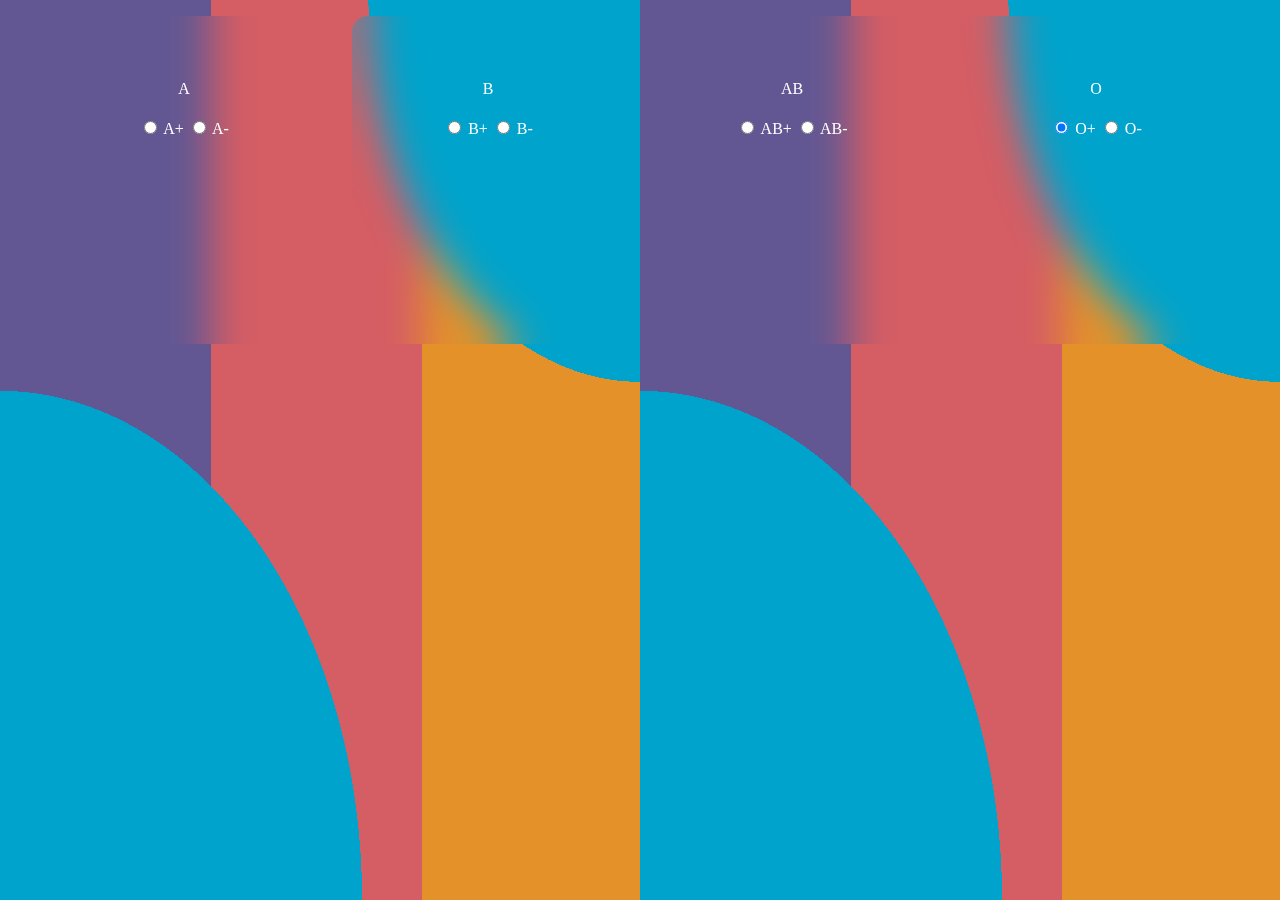
<file: card_bloodType.html>
<!DOCTYPE html>
<html lang="en">

<head>
    <meta charset="UTF-8">
    <meta http-equiv="X-UA-Compatible" content="IE=edge">
    <meta name="viewport" content="width=device-width, initial-scale=1.0">
    <title>Document</title>
    <link rel="stylesheet" href="card_bloodType.css">
</head>

<body>
    <!-- <section> -->
    <div class="card-holder">
        <div class="card">
            <span>A</span>
            <div class="switch">
                <input type="radio" name="choice" id="yes" checked>
                <label for="a+">A+</label>
                <input type="radio" name="choice" id="no">
                <label for="a-">A-</label>
                <span class="switchFilter"></span>
            </div>
            
        </div>
        <div class="card">
            <span>B</span>
            <div class="switch">
                <input type="radio" name="choice" id="yes" checked>
                <label for="b+">B+</label>
                <input type="radio" name="choice" id="no">
                <label for="b-">B-</label>
                <span class="switchFilter"></span>
            </div>
        </div>
        <div class="card">
            <span>AB</span>
            <div class="switch">
                <input type="radio" name="choice" id="yes" checked>
                <label for="ab+">AB+</label>
                <input type="radio" name="choice" id="no">
                <label for="ab-">AB-</label>
                <span class="switchFilter"></span>
            </div>
        </div>
        <div class="card">
            <span>O</span>
            <div class="switch">
                <input type="radio" name="choice" id="yes" checked>
                <label for="o+">O+</label>
                <input type="radio" name="choice" id="no">
                <label for="o-">O-</label>
                <span class="switchFilter"></span>
            </div>
        </div>
    </div>
    <!-- </section> -->


</body>

</html>
</file>
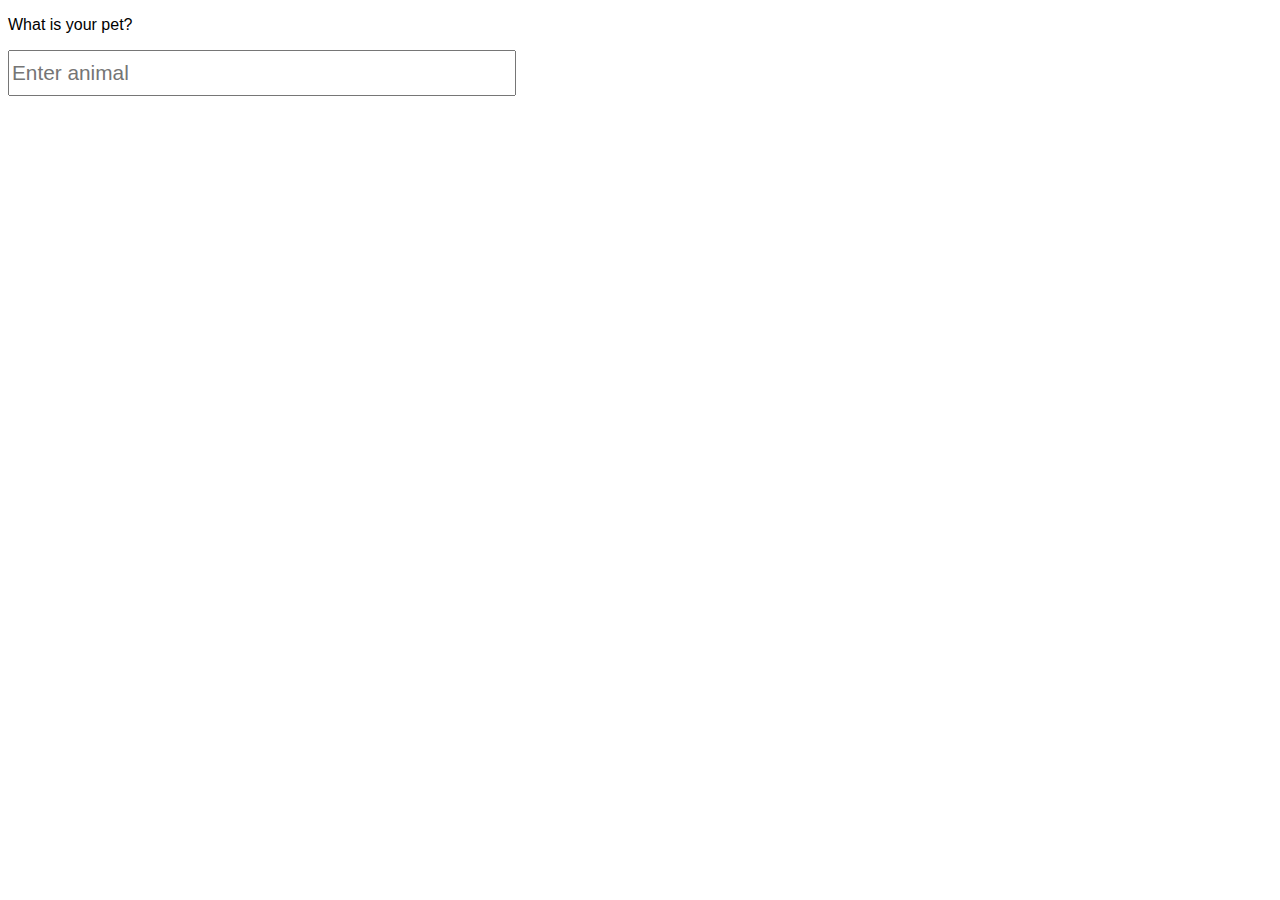
<file: temp.html>
<!DOCTYPE html>
<html>
  <head>
    <title>Datalist Dropdown Demo</title>
    <style type="text/css">
      body {
        font-family: sans-serif;
      }
      input {
        height: 40px;
        font-size: 1.3em;
        width: 500px;
        color: #000;
      }
    </style>
  </head>
  <body>
    <p>What is your pet?</p>
    <input type="text" list="animals" placeholder="Enter animal" />
    <datalist id="animals">
      <option>Aardvark</option>
      <option>Albatross</option>
      <option>Alligator</option>
      <option>Alpaca</option>
      <option>Amphibian</option>
      <option>Ant</option>
      <option>Ape</option>
      <option>Badger</option>
      <option>Bat</option>
      <option>Bear</option>
      <option>Bee</option>
      <option>Beetle</option>
      <option>Bird</option>
      <option>Bison</option>
      <option>Blackbird</option>
      <option>Boa</option>
      <option>Boar</option>
      <option>Bobcat</option>
      <option>Bobolink</option>
      <option>Bonobo</option>
      <option>Booby</option>
      <option>Bovid</option>
      <option>Bug</option>
      <option>Butterfly</option>
      <option>Buzzard</option>
      <option>Camel</option>
      <option>Cat</option>
      <option>Cattle</option>
      <option>Chicken</option>
      <option>Chimpanzee</option>
      <option>Chinchilla</option>
      <option>Chipmunk</option>
      <option>Cobra</option>
      <option>Coral</option>
      <option>Cougar</option>
      <option>Cow</option>
      <option>Crayfish</option>
      <option>Cricket</option>
      <option>Crocodile</option>
      <option>Crow</option>
      <option>Cuckoo</option>
      <option>Dinosaur</option>
      <option>Dog</option>
      <option>Dolphin</option>
      <option>Donkey</option>
      <option>Dormouse</option>
      <option>Dove</option>
      <option>Dragonfly</option>
      <option>Dragon</option>
      <option>Duck</option>
      <option>Eagle</option>
      <option>Earthworm</option>
      <option>Earwig</option>
      <option>Echidna</option>
      <option>Eel</option>
      <option>Egret</option>
      <option>Elephant</option>
      <option>Elk</option>
      <option>Emu</option>
      <option>Firefly</option>
      <option>Fish</option>
      <option>Flamingo</option>
      <option>Flea</option>
      <option>Fly</option>
      <option>Fowl</option>
      <option>Fox</option>
      <option>Frog</option>
      <option>Gazelle</option>
      <option>Gecko</option>
      <option>Gerbil</option>
      <option>Gibbon</option>
      <option>Giraffe</option>
      <option>Goat</option>
      <option>Goldfish</option>
      <option>Goose</option>
      <option>Gopher</option>
      <option>Gorilla</option>
      <option>Hamster</option>
      <option>Hare</option>
      <option>Harrier</option>
      <option>Hawk</option>
      <option>Hedgehog</option>
      <option>Hippo</option>
      <option>Horse</option>
      <option>Hoverfly</option>
      <option>Hummingbird</option>
      <option>Hyena</option>
      <option>Iguana</option>
      <option>Jackal</option>
      <option>Jaguar</option>
      <option>Jay</option>
      <option>Jellyfish</option>
      <option>Kangaroo</option>
      <option>Kingfisher</option>
      <option>Kite</option>
      <option>Kiwi</option>
      <option>Koala</option>
      <option>Krill</option>
      <option>Lark</option>
      <option>Leech</option>
      <option>Lemming</option>
      <option>Lemur</option>
      <option>Leopard</option>
      <option>Lizard</option>
      <option>Llama</option>
      <option>Lobster</option>
      <option>Meerkat</option>
      <option>Mink</option>
      <option>Mole</option>
      <option>Monkey</option>
      <option>Moose</option>
      <option>Mosquito</option>
      <option>Moth</option>
      <option>Mouse</option>
      <option>Octopus</option>
      <option>Orca</option>
      <option>Ostrich</option>
      <option>Otter</option>
      <option>Owl</option>
      <option>Ox</option>
      <option>Panda</option>
      <option>Panther</option>
      <option>Pelican</option>
      <option>Penguin</option>
      <option>Pig</option>
      <option>Possum</option>
      <option>Prawn</option>
      <option>Puffin</option>
      <option>Puma</option>
      <option>Rat</option>
      <option>Rattlesnake</option>
      <option>Raven</option>
      <option>Reindeer</option>
      <option>Rodent</option>
      <option>Rook</option>
      <option>Rooster</option>
      <option>Salmon</option>
      <option>Shark</option>
      <option>Sheep</option>
      <option>Shrew</option>
      <option>Shrimp</option>
      <option>Snail</option>
      <option>Snake</option>
      <option>Squid</option>
      <option>Squirrel</option>
      <option>Starfish</option>
      <option>Stingray</option>
      <option>Stoat</option>
      <option>Stork</option>
      <option>Sturgeon</option>
      <option>Swallow</option>
      <option>Swan</option>
      <option>Swift</option>
      <option>Swordfish</option>
      <option>Swordtail</option>
      <option>Termite</option>
      <option>Tiger</option>
      <option>Toad</option>
      <option>Tortoise</option>
      <option>Turtle</option>
      <option>Viper</option>
      <option>Vole</option>
      <option>Vulture</option>
      <option>Whippet</option>
      <option>Wolf</option>
      <option>Wombat</option>
      <option>Woodpecker</option>
      <option>Wren</option>
      <option>Yak</option>
      <option>Zebra</option>
    </datalist>
  </body>
</html>
</file>
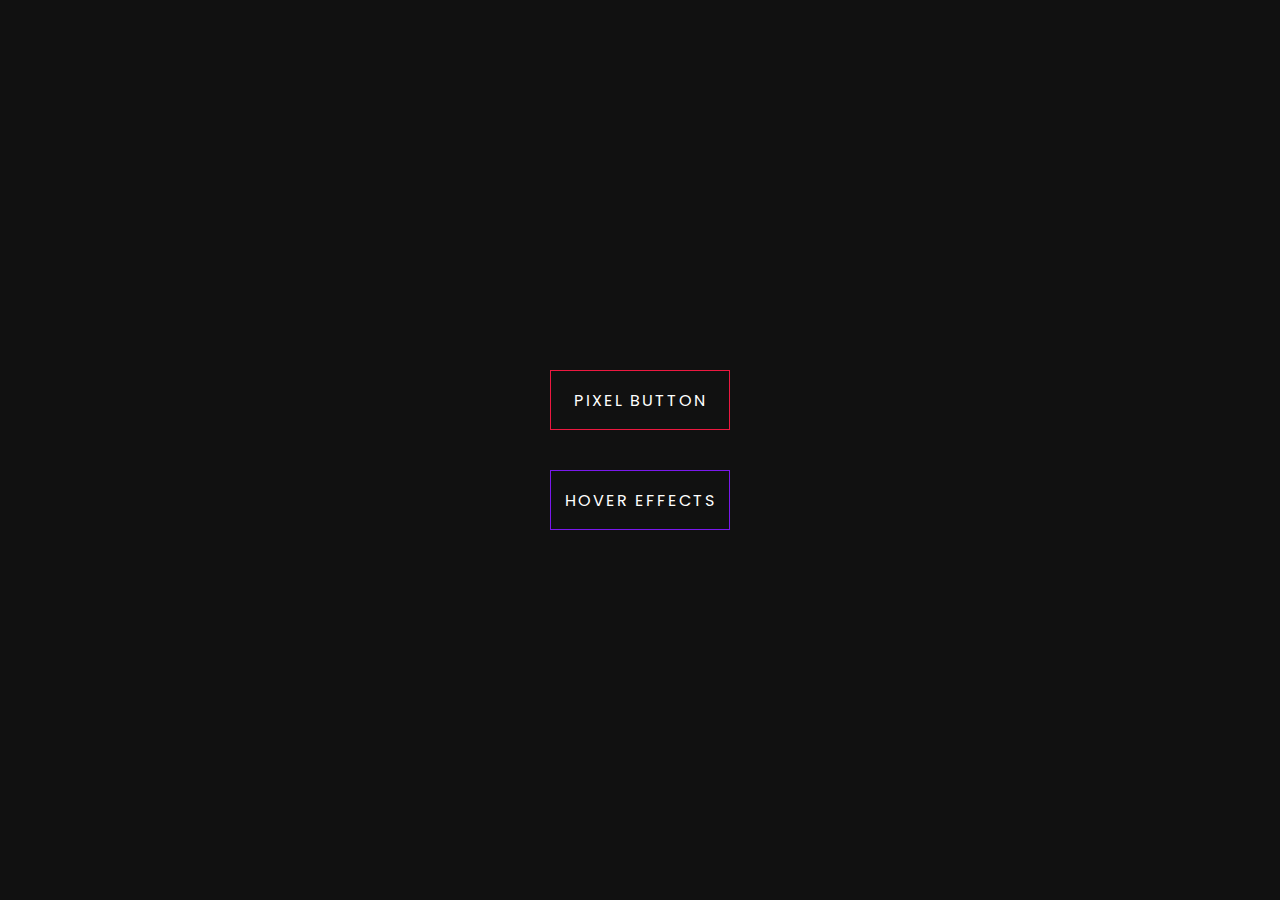
<file: tempp.html>
<html lang="en">
<head>
  <meta charset="UTF-8">
  <meta name="viewport" content="width=device-width, initial-scale=">
  <title></title>
  <link rel="stylesheet" href="tempp.css">
</head>
<body>
  <a href="javascript:void(0);">Pixel button</a>
  <a href="javascript:void(0);">Hover effects</a>
</body>
</html>
</file>
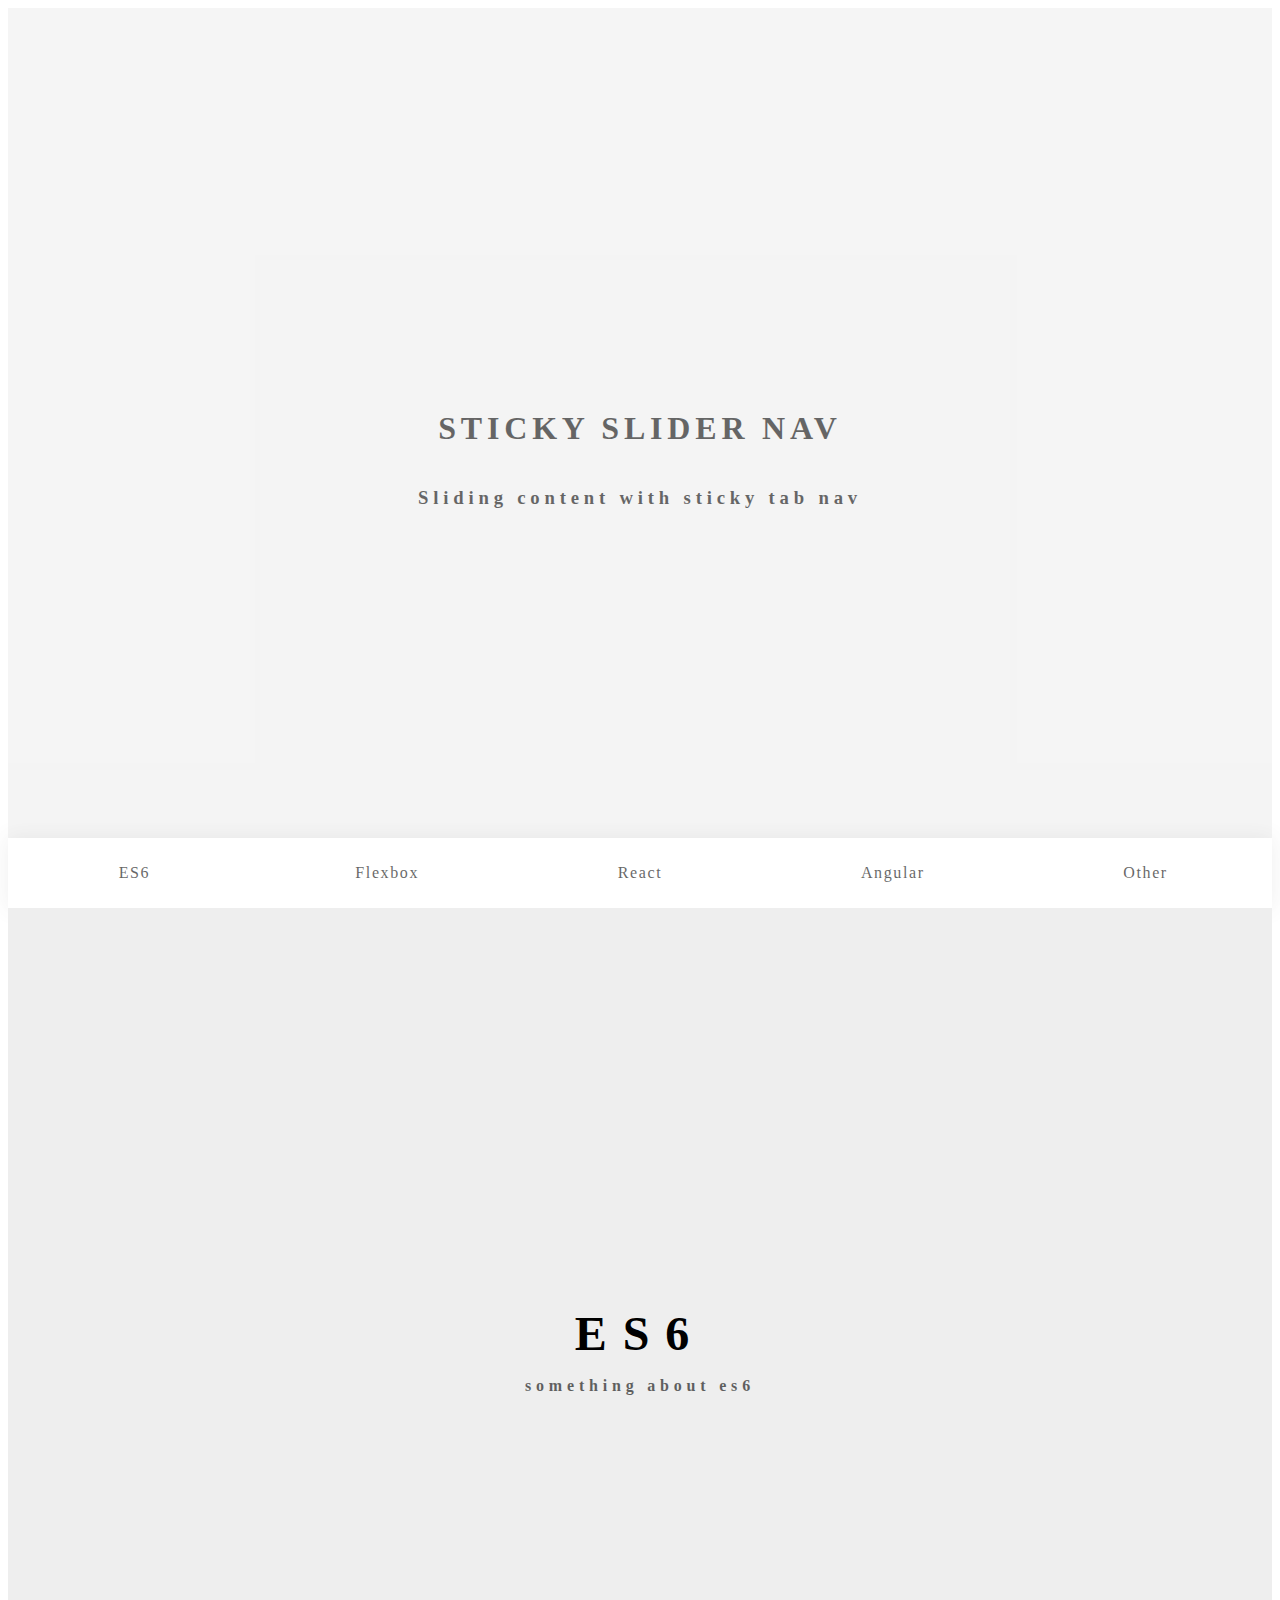
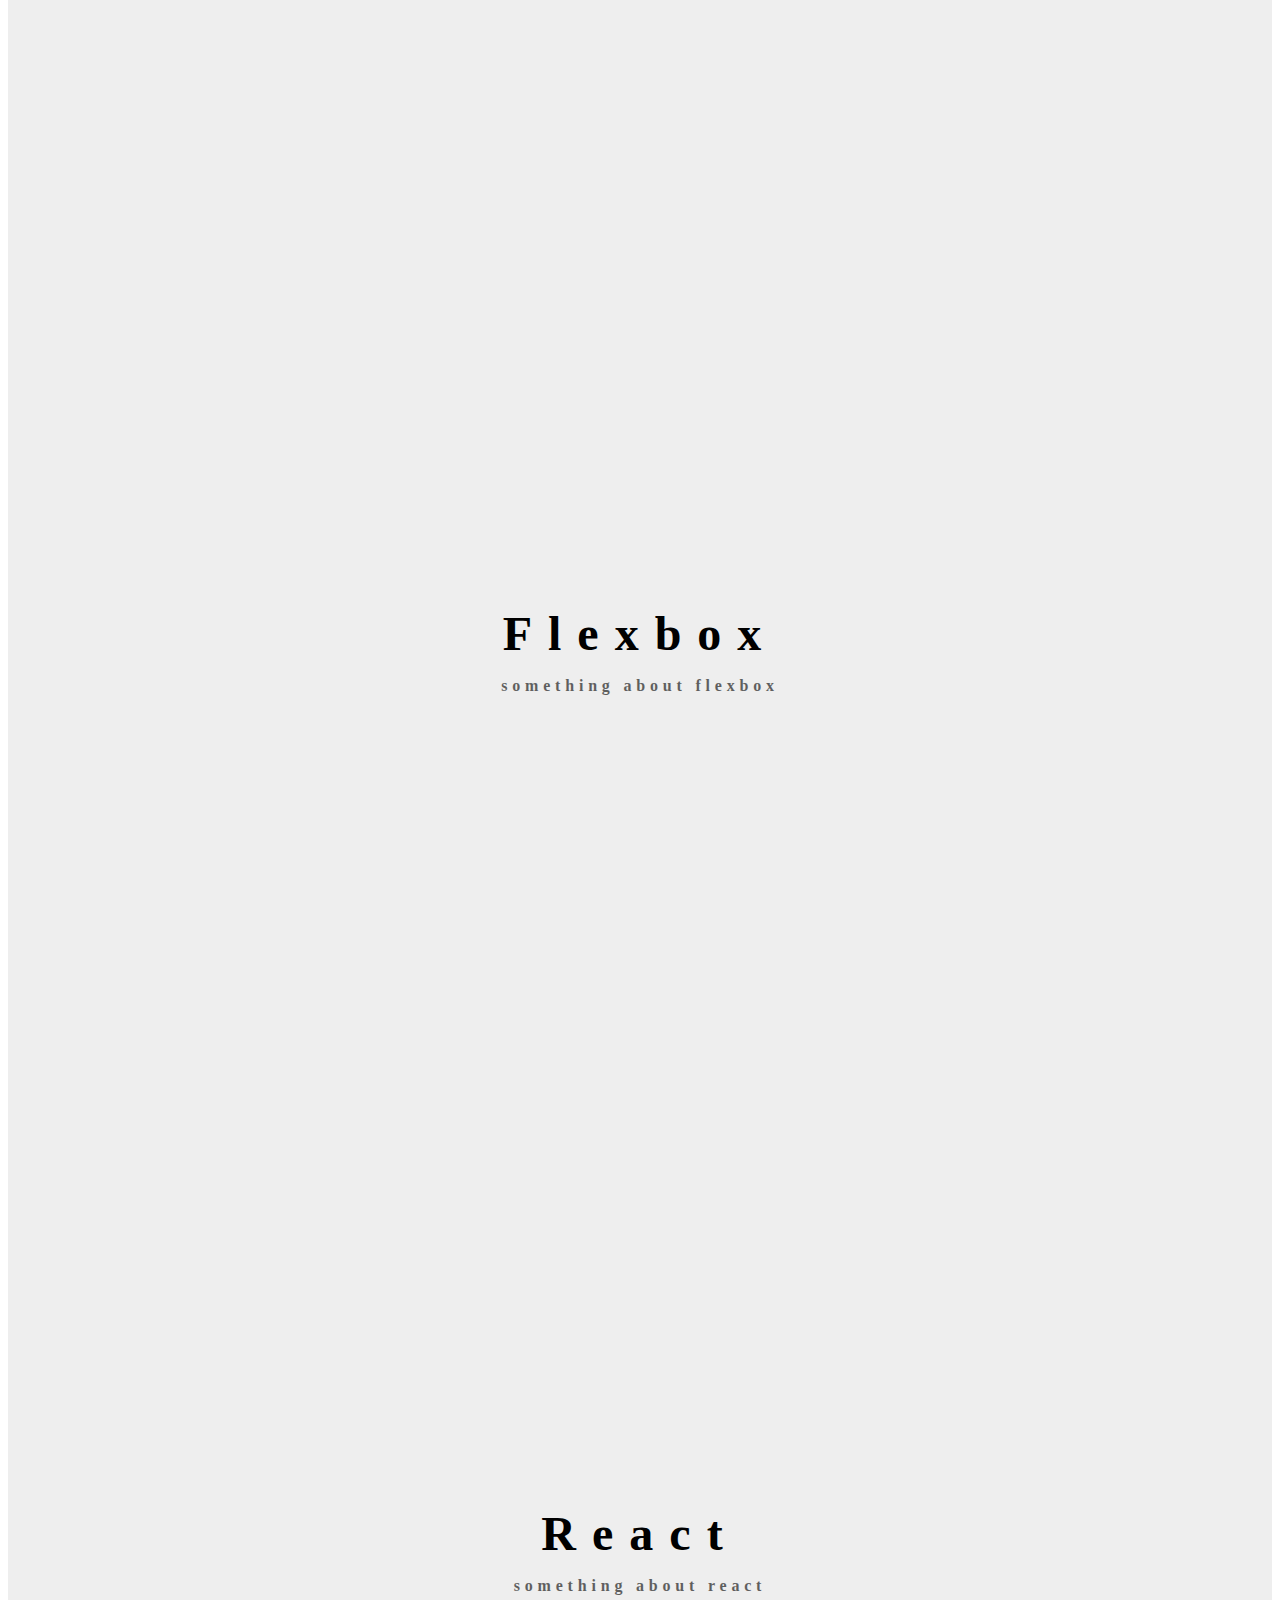
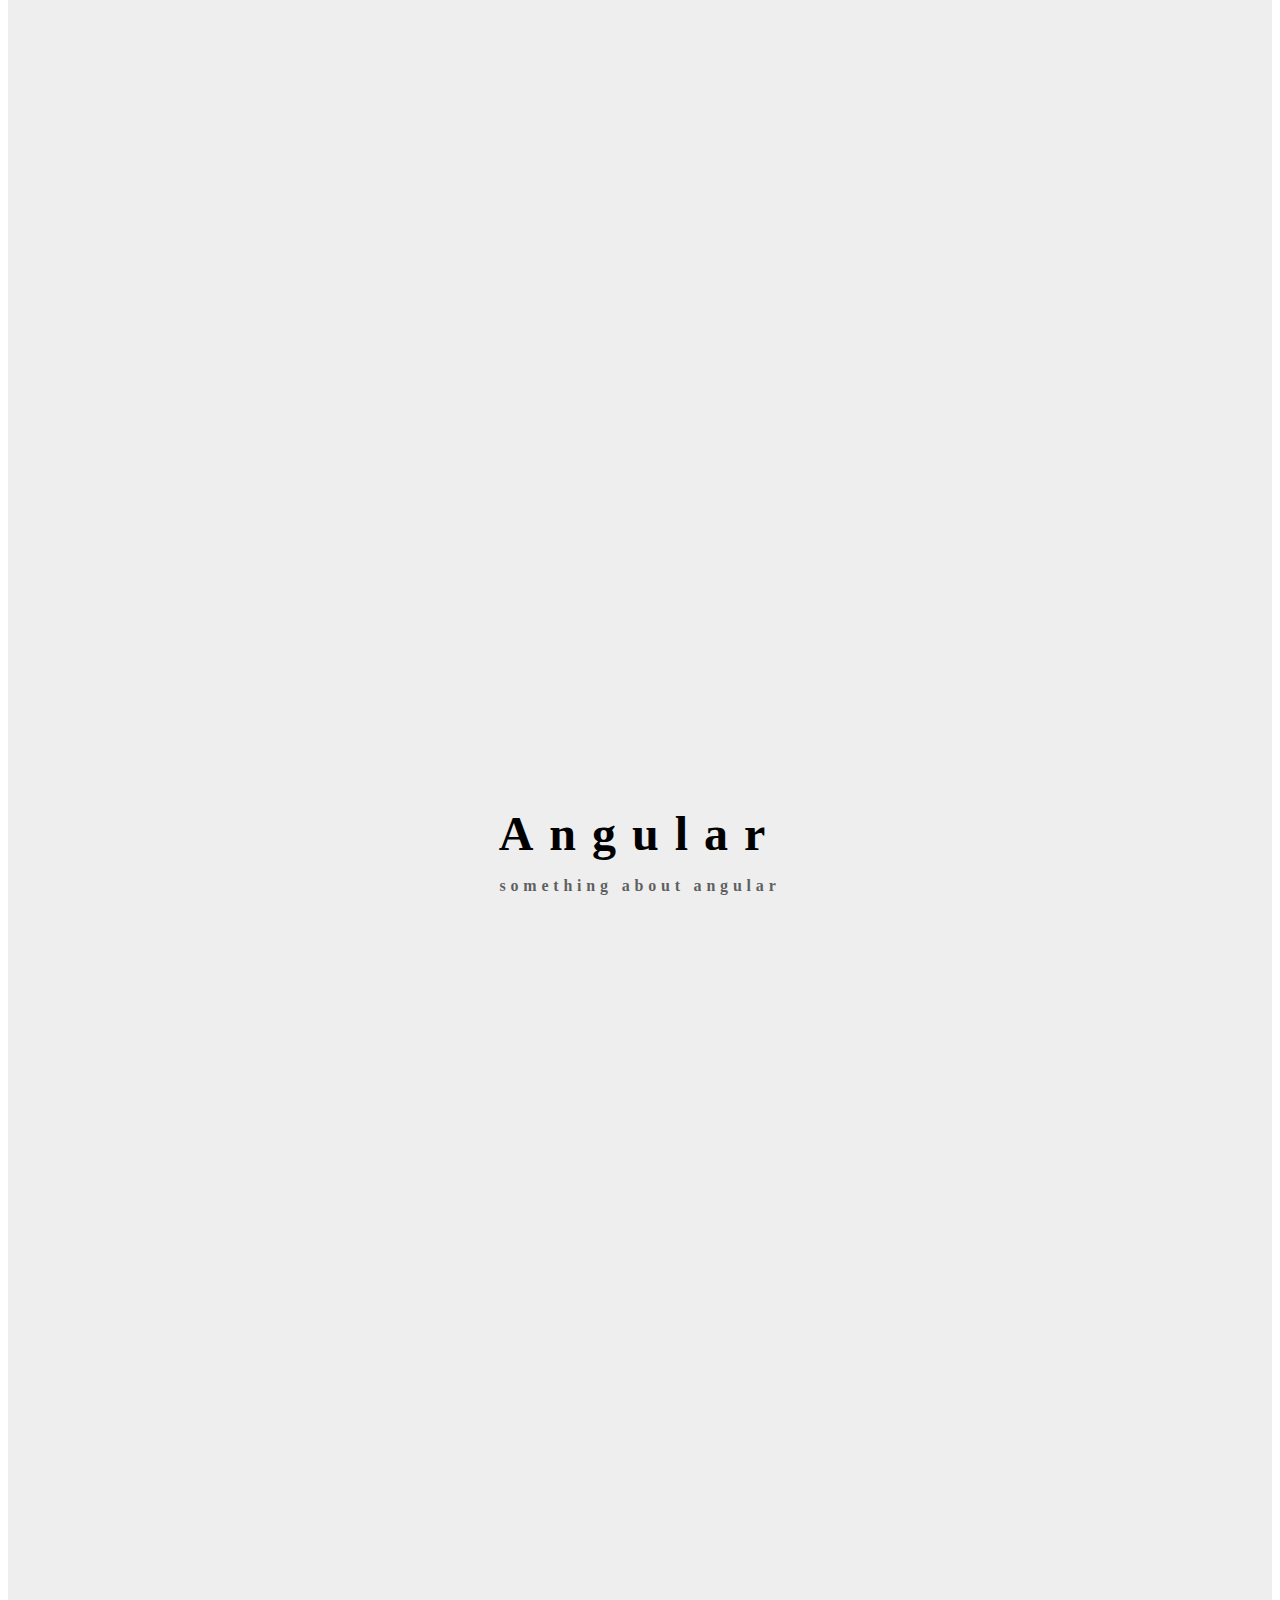
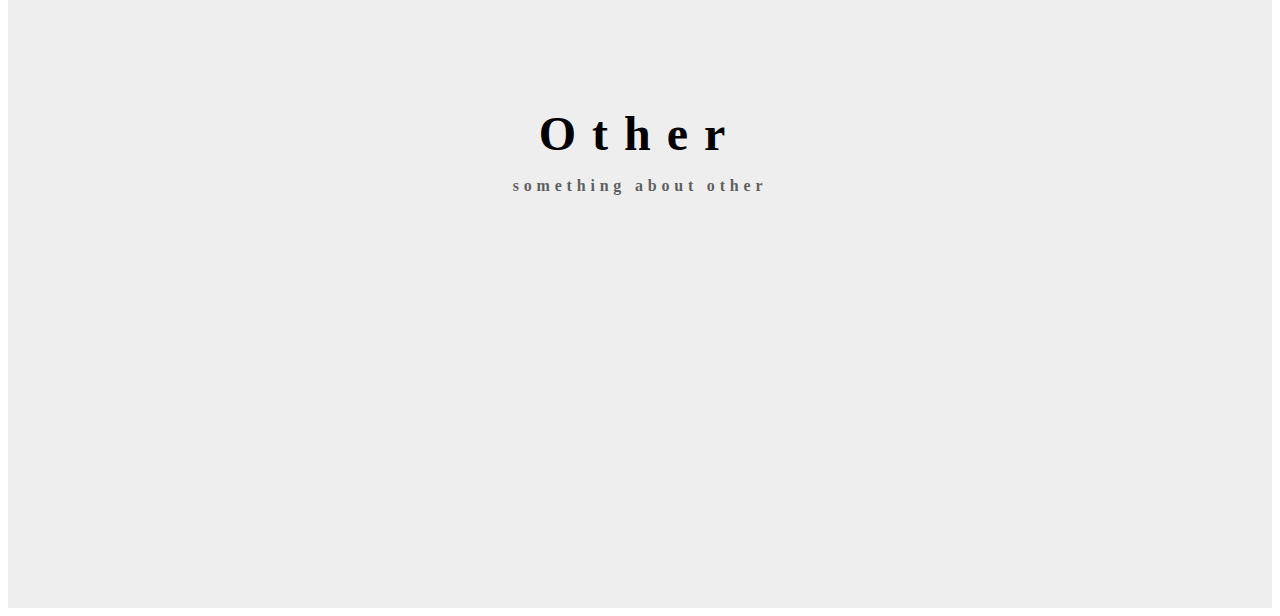
<file: tes.html>
<!DOCTYPE html>
<html lang="en">
<head>
    <meta charset="UTF-8">
    <meta http-equiv="X-UA-Compatible" content="IE=edge">
    <meta name="viewport" content="width=device-width, initial-scale=1.0">
    <title>Document</title>
    <link rel="stylesheet" href="tes.css">
    <script type="text/javascript" src="tes.js"></script>
</head>
<body>
      <!-- Hero -->
  <section class="et-hero-tabs">
    <h1>STICKY SLIDER NAV</h1>
    <h3>Sliding content with sticky tab nav</h3>
    <div class="et-hero-tabs-container">
      <a class="et-hero-tab" href="#tab-es6">ES6</a>
      <a class="et-hero-tab" href="#tab-flexbox">Flexbox</a>
      <a class="et-hero-tab" href="#tab-react">React</a>
      <a class="et-hero-tab" href="#tab-angular">Angular</a>
      <a class="et-hero-tab" href="#tab-other">Other</a>
      <span class="et-hero-tab-slider"></span>
    </div>
  </section>

  <!-- Main -->
  <main class="et-main">
    <section class="et-slide" id="tab-es6">
      <h1>ES6</h1>
      <h3>something about es6</h3>
    </section>
    <section class="et-slide" id="tab-flexbox">
      <h1>Flexbox</h1>
      <h3>something about flexbox</h3>
    </section>
    <section class="et-slide" id="tab-react">
      <h1>React</h1>
      <h3>something about react</h3>
    </section>
    <section class="et-slide" id="tab-angular">
      <h1>Angular</h1>
      <h3>something about angular</h3>
    </section>
    <section class="et-slide" id="tab-other">
      <h1>Other</h1>
      <h3>something about other</h3>
    </section>
  </main>
</body>
</html>
</file>
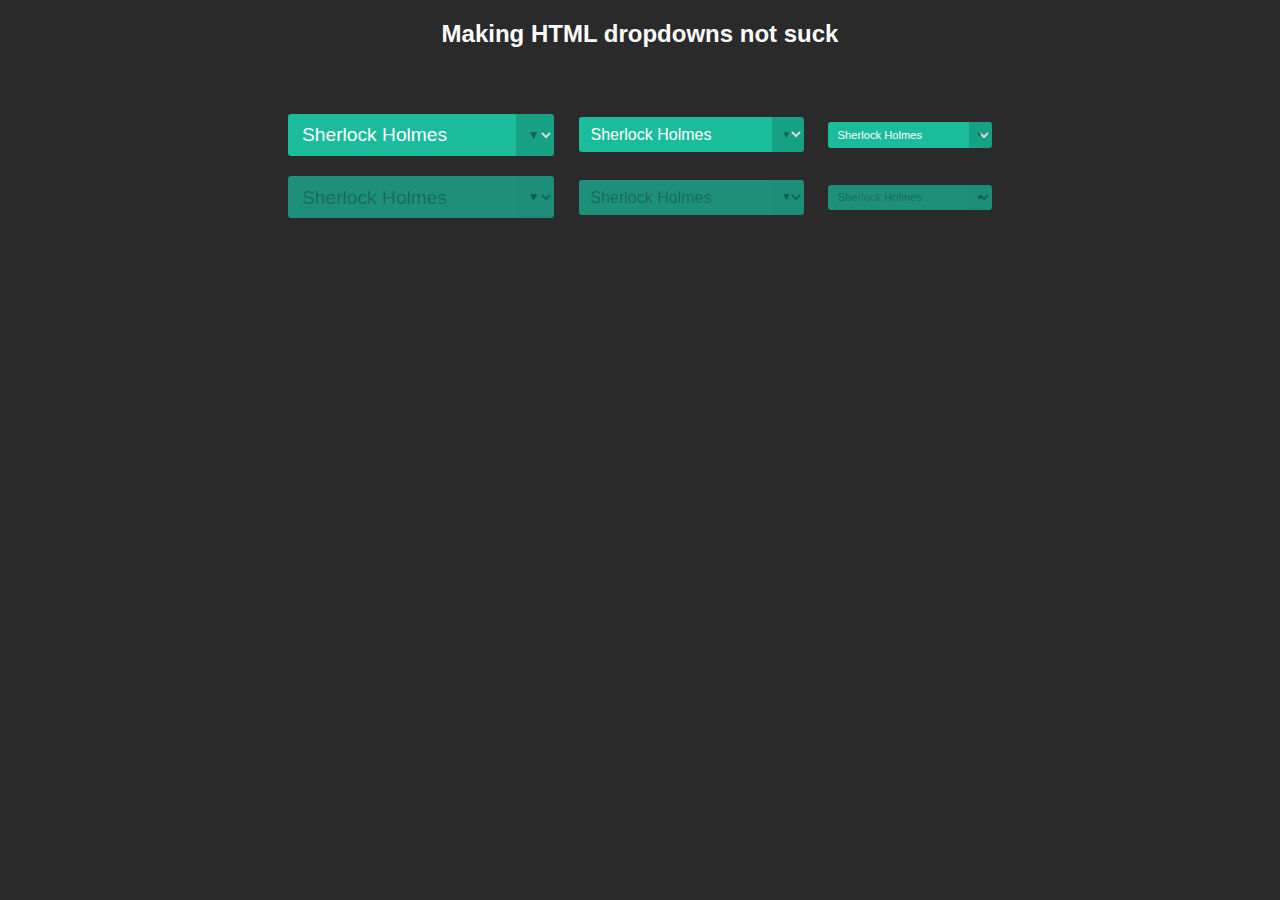
<file: test.html>
<!DOCTYPE html>
<html lang="en">
<head>
    <meta charset="UTF-8">
    <meta http-equiv="X-UA-Compatible" content="IE=edge">
    <meta name="viewport" content="width=device-width, initial-scale=1.0">
    <title>Document</title>
    <link rel="stylesheet" href="test.css">
</head>
<body>
    <h2>Making HTML dropdowns not suck</h2>

<span class="color-picker"></span>

<br/><br/>

<span class="custom-dropdown big">
    <select>    
        <option>Sherlock Holmes</option>
        <option>The Great Gatsby</option>  
        <option>V for Vendetta</option>
        <option>The Wolf of Wallstreet</option>
        <option>Quantum of Solace</option>
    </select>
</span>

<span class="custom-dropdown">
    <select>
        <option>Sherlock Holmes</option>
        <option>The Great Gatsby</option>  
        <option>V for Vendetta</option>
        <option>The Wolf of Wallstreet</option>
        <option>Quantum of Solace</option>
    </select>
</span>

<span class="custom-dropdown small">
    <select>
        <option>Sherlock Holmes</option>
        <option>The Great Gatsby</option>  
        <option>V for Vendetta</option>
        <option>The Wolf of Wallstreet</option>
        <option>Quantum of Solace</option>
    </select>
</span>

<br/>

<span class="custom-dropdown big">
    <select disabled>
        <option>Sherlock Holmes</option>
        <option>The Great Gatsby</option>  
        <option>V for Vendetta</option>
        <option>The Wolf of Wallstreet</option>
        <option>Quantum of Solace</option>
    </select>
</span>

<span class="custom-dropdown">
    <select disabled>
        <option>Sherlock Holmes</option>
        <option>The Great Gatsby</option>  
        <option>V for Vendetta</option>
        <option>The Wolf of Wallstreet</option>
        <option>Quantum of Solace</option>
    </select>
</span>

<span class="custom-dropdown small">
    <select disabled>
        <option>Sherlock Holmes</option>
        <option>The Great Gatsby</option>  
        <option>V for Vendetta</option>
        <option>The Wolf of Wallstreet</option>
        <option>Quantum of Solace</option>
    </select>
</span>
</body>
</html>
</file>
<file: card_bloodType.css>
/*card-goldar*/

::-webkit-scrollbar-button {
  display: none;
}
::-webkit-scrollbar {
  width: 2px;
  height: 2px;
}
::-webkit-scrollbar-thumb {
  background: rgba(255, 255, 255, 0.15);
  border: 1px solid lighten(rgba(255, 255, 255, 0.15), 10%);
  cursor: pointer;
}
::-webkit-scrollbar-track {
  background: transparent;
  width: 4px;
  border: 2px solid lighten(transparent, 10%);
}
::-webkit-scrollbar-track-piece {
  background: transparent;
  width: 1px;
  border: 2px solid lighten(transparent, 10%);
}

body {
  scrollbar-face-color: rgba(255, 255, 255, 0.15);
  scrollbar-track-color: transparent;
  display: grid;
  top: 0;
  left: 0;
  width: 100vw;
  height: 100vh;
  margin: 0;
  padding: 0;
  color: white;
  background: #333;
  background-image: radial-gradient(
      ellipse at bottom left,
      rgba(0, 163, 203, 1) 40%,
      rgba(0, 163, 203, 0) 40%
    ),
    radial-gradient(
      ellipse at top right,
      rgba(0, 163, 203, 1) 30%,
      rgba(0, 163, 203, 0) 30%
    ),
    linear-gradient(
      to right,
      rgba(98, 87, 147, 1) 0%,
      rgba(98, 87, 147, 1) 33%,
      rgba(213, 93, 100, 1) 33%,
      rgba(213, 93, 100, 1) 66%,
      rgba(228, 145, 41, 1) 66%
    );
  background-size: 50% 100%;
}

.card-holder {
  display: flex;
  width: 100%;
  height: 40vh;
  justify-content: center;
}
.card {
  width: 20%;
  margin: 1em;
  padding: 64px 8px 8px 8px;
  border-radius: 1em;
  border: 1px solid transparentize(white, 0.5);
  text-shadow: 0 0 1em transparentize(black, 0.5);
  background: transparentize(white, 0.8);
  backdrop-filter: blur(20px);
  display: inline;
  text-align: center;
}
.card-button{
color: red;
}

.switch{
    margin-top: 20px;
}
</file>
<file: tempp.css>
@import url("https://fonts.googleapis.com/css2?family=Poppins:wght@200;300;400;500;600;700;800;900&display=swap");

:root {
  --color-red: #ec1840;
  --color-purple: #7a18ec;
  --color-white: #fff;
  --color-black-1: #111;
  --color-black-2: #222;
  --color-black-3: #444;
  --speed-normal: 0.5s;
  --speed-fast: 0.8s;
}

* {
  margin: 0;
  padding: 0;
  box-sizing: border-box;
  font-family: "Poppins", sans-serif;
}

body {
  display: flex;
  justify-content: center;
  align-items: center;
  flex-direction: column;
  min-height: 100vh;
  background: var(--color-black-1);
}
a {
  position: relative;
  width: 180px;
  height: 60px;
  margin: 20px;
  line-height: 60px;
  letter-spacing: 2px;
  text-decoration: none;
  text-transform: uppercase;
  text-align: center;
  color: var(--color-white);
  transition: var(--speed-normal);
  border: 1px solid var(--color-red);
}

a:hover {
  border: 1px solid transparent;
  background: var(--color-red) url(https://i.postimg.cc/wBXGXbWN/pixel.png);
  transition-delay: 0.8s;
  background-size: 180px;
  animation: animate var(--speed-fast) steps(8) forwards;
}

a:last-of-type {
  border: 1px solid var(--color-purple);
}

a:last-of-type:hover {
  background: var(--color-purple) url(https://i.postimg.cc/FzBWFtKM/pixel2.png);
}

@keyframes animate {
  0% {
    background-position-y: 0;
  }
  100% {
    background-position-y: -480px;
  }
}
</file>
<file: tes.css>
a {
  text-decoration: none;
}

.et-hero-tabs,
.et-slide {
  display: flex;
  flex-direction: column;
  justify-content: center;
  align-items: center;
  height: 100vh;
  position: relative;
  background: #eee;
  text-align: center;
  padding: 0 2em;
}

.et-hero-tabs,
.et-slide h1 {
    font-size: 2rem;
    margin: 0;
    letter-spacing: 1rem;
  }
  .et-hero-tabs,
.et-slide h3 {
    font-size: 1rem;
    letter-spacing: 0.3rem;
    opacity: 0.6;
  }

.et-hero-tabs-container {
  display: flex;
  flex-direction: row;
  position: absolute;
  bottom: 0;
  width: 100%;
  height: 70px;
  box-shadow: 0 0 20px rgba(0, 0, 0, 0.1);
  background: #fff;
  z-index: 10;
}

.et-hero-tabs-container--top {
    position: fixed;
    top: 0;
  }

.et-hero-tab {
  display: flex;
  justify-content: center;
  align-items: center;
  flex: 1;
  color: #000;
  letter-spacing: 0.1rem;
  transition: all 0.5s ease;
  font-size: 0.8rem;
}
.et-hero-tab:hover {
    color: white;
    background: rgba(102, 177, 241, 0.8);
    transition: all 0.5s ease;
  }

.et-hero-tab-slider {
  position: absolute;
  bottom: 0;
  width: 0;
  height: 6px;
  background: #66b1f1;
  transition: left 0.3s ease;
}

@media (min-width: 800px) {

  .et-hero-tabs,
  .et-slide h1 {
    font-size: 3rem;
  }
  .et-hero-tabs,
  .et-slide h3 {
    font-size: 1rem;
  }

  .et-hero-tab {
    font-size: 1rem;
  }
}
</file>
<file: test.css>
/* CodePen demo */
body {
    background: #2a2a2b;
    color: #fff;
    text-align: center;
    font-family: Arial, Helvetica;
  }
  
  .big {
    font-size: 1.2em;
  }
  
  .small {
    font-size: .7em;
  }
  
  .square {
    width: .7em;
    height: .7em;
    margin: .5em;
    display: inline-block;
  }
  
  /* Custom dropdown */
  .custom-dropdown {
    position: relative;
    display: inline-block;
    vertical-align: middle;
    margin: 10px; /* demo only */
  }
  
  .custom-dropdown select {
    background-color: #1abc9c;
    color: #fff;
    font-size: inherit;
    padding: .5em;
    padding-right: 2.5em;	
    border: 0;
    margin: 0;
    border-radius: 3px;
    text-indent: 0.01px;
    text-overflow: '';
    -webkit-appearance: button; /* hide default arrow in chrome OSX */
  }
  
  .custom-dropdown::before,
  .custom-dropdown::after {
    content: "";
    position: absolute;
    pointer-events: none;
  }
  
  .custom-dropdown::after { /*  Custom dropdown arrow */
    content: "\25BC";
    height: 1em;
    font-size: .625em;
    line-height: 1;
    right: 1.2em;
    top: 50%;
    margin-top: -.5em;
  }
  
  .custom-dropdown::before { /*  Custom dropdown arrow cover */
    width: 2em;
    right: 0;
    top: 0;
    bottom: 0;
    border-radius: 0 3px 3px 0;
  }
  
  .custom-dropdown select[disabled] {
    color: rgba(0,0,0,.3);
  }
  
  .custom-dropdown select[disabled]::after {
    color: rgba(0,0,0,.1);
  }
  
  .custom-dropdown::before {
    background-color: rgba(0,0,0,.15);
  }
  
  .custom-dropdown::after {
    color: rgba(0,0,0,.4);
  }
</file>
